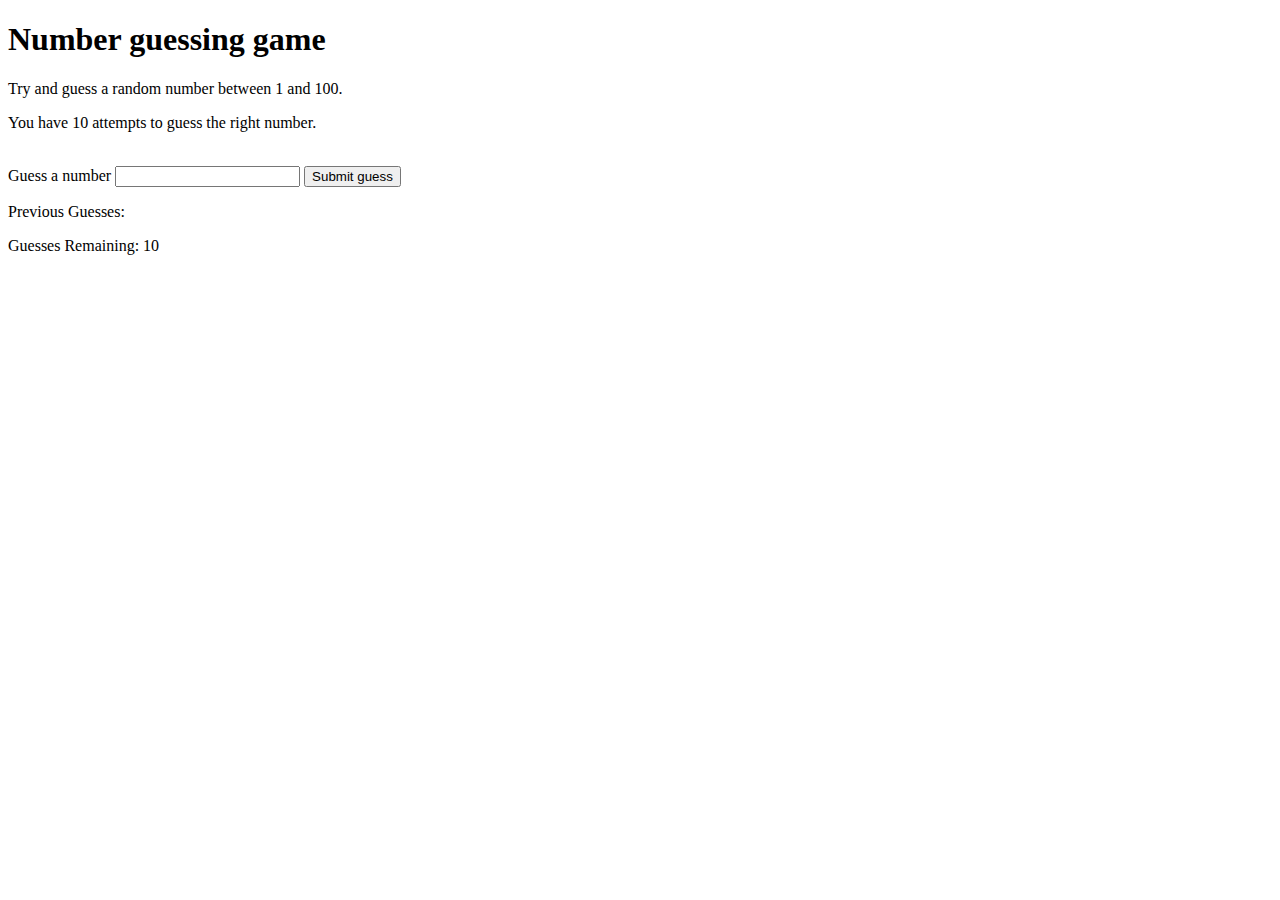
<file: index.html>
<!DOCTYPE html>
<html lang="en">
<head>
    <meta charset="UTF-8">
    <meta http-equiv="X-UA-Compatible" content="IE=edge">
    <meta name="viewport" content="width=device-width, initial-scale=1.0">
    <title>Document</title>
</head>
<body>
    <h1>Number guessing game</h1>
    <p>Try and guess a random number between 1 and 100.</p>
    <p>You have 10 attempts to guess the right number.</p>
    </br>
    <div id="wrapper">
        <form class="form">
            <label2 for="guessField" id="guess">Guess a number</label>
            <input type="text" id="guessField" class="guessField">
            <input type="submit" id="subt" value="Submit guess" class="guessSubmit">
        </form>

        <div class="resultParas">
            <p >Previous Guesses: <span class="guesses"></span></p>
            <p >Guesses Remaining: <span class="lastResult">10</span></p>
            <p class="lowOrHi"></p>
        </div>
    </div>
    <script src="./test.js"></script>
</body>
</html>
</file>
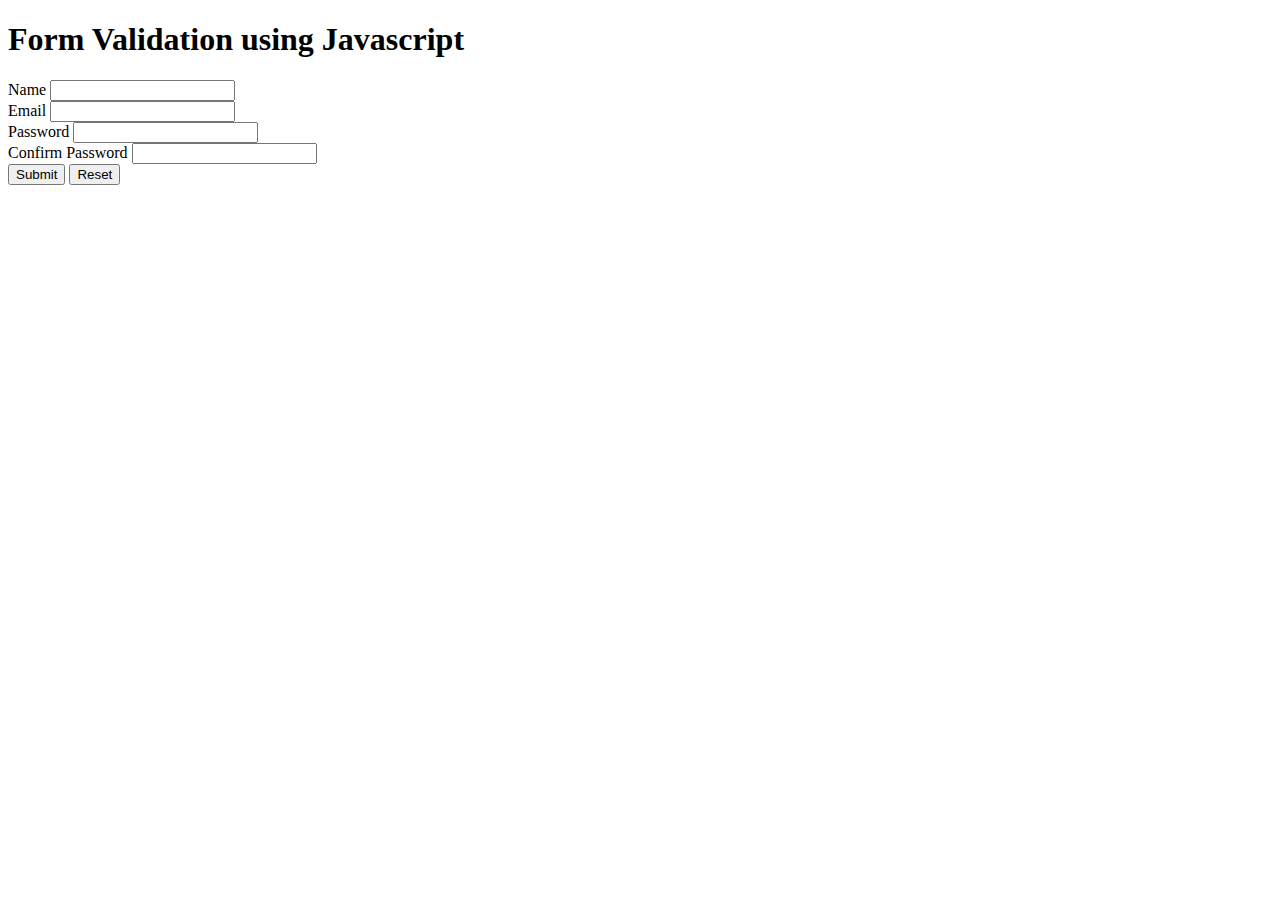
<file: form-validation/index.html>
<!DOCTYPE html>
<html lang="en">

<head>
    <meta charset="UTF-8">
    <meta http-equiv="X-UA-Compatible" content="IE=edge">
    <meta name="viewport" content="width=device-width, initial-scale=1.0">
    <script src="https://ajax.googleapis.com/ajax/libs/jquery/3.6.4/jquery.min.js"></script>
    <script src="https://maxcdn.bootstrapcdn.com/bootstrap/3.4.1/js/bootstrap.min.js"></script>
    <title>Form validation</title>
    <style>
        .color-red{
            color: #f00;
        }
    </style>
</head>

<body>
    <h1>
        Form Validation using Javascript
    </h1>

    <div class="contianer">
        <form action="#" onsubmit="return validation()" class="bg-light">
            <div class="form-group">
                <label for="name" class="">Name</label>
                <input type="text" name="name"  id="name" autocomplete="off">
                <div class="nameError"></div>
                </div>
            <div class="form-group">
                <label class="font-weight-regular"> Email </label>
                <input type="text" name="email" id="email" class="form-control" id="emails" autocomplete="off" />
                <div class="nameError"></div>
            </div>

            <div class="form-group">
                <label class="font-weight-regular"> Password </label>
                <input type="password" name="pass" class="form-control" id="pass" autocomplete="off" />
                <div class="nameError"></div>
            </div>

            <div class="form-group">
                <label class="font-weight-regular"> Confirm Password </label>
                <input type="password" name="conpass" class="form-control" id="conpass" autocomplete="off" />
                <div class="nameError"></div>
            </div>

            <input type="submit" name="submit" value="Submit" class="btn btn-primary" autocomplete="off" />
            <input type="reset" name="reset" value="Reset" class="btn btn-secondary" autocomplete="off" />
        </form>

    </div>
</body>
<script src="./form.js"></script>

</html>
</file>
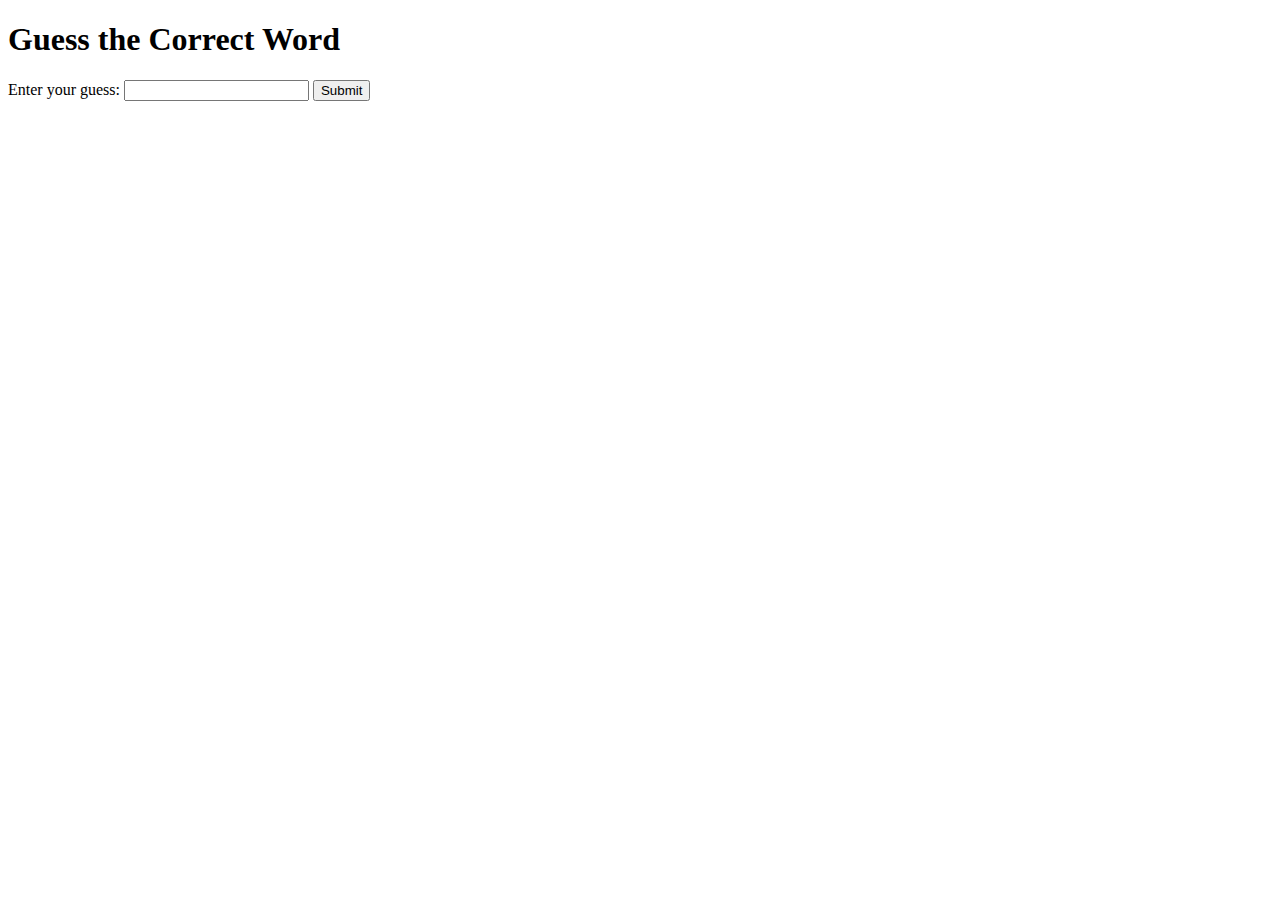
<file: input-based-decision/index.html>
<!DOCTYPE html>
<html lang="en">
<head>
    <meta charset="UTF-8">
    <meta http-equiv="X-UA-Compatible" content="IE=edge">
    <meta name="viewport" content="width=device-width, initial-scale=1.0">
    <title>Input based decision</title>
</head>
<body>
  <h1>Guess the Correct Word</h1>
    <label for="guessInput">Enter your guess:</label>
    <input type="text" id="guessInput">
    <button id ="guessWord">Submit</button>

    <div id="messageContainer"></div>
    <script src="index.js"></script>
</body>
</html>
</file>
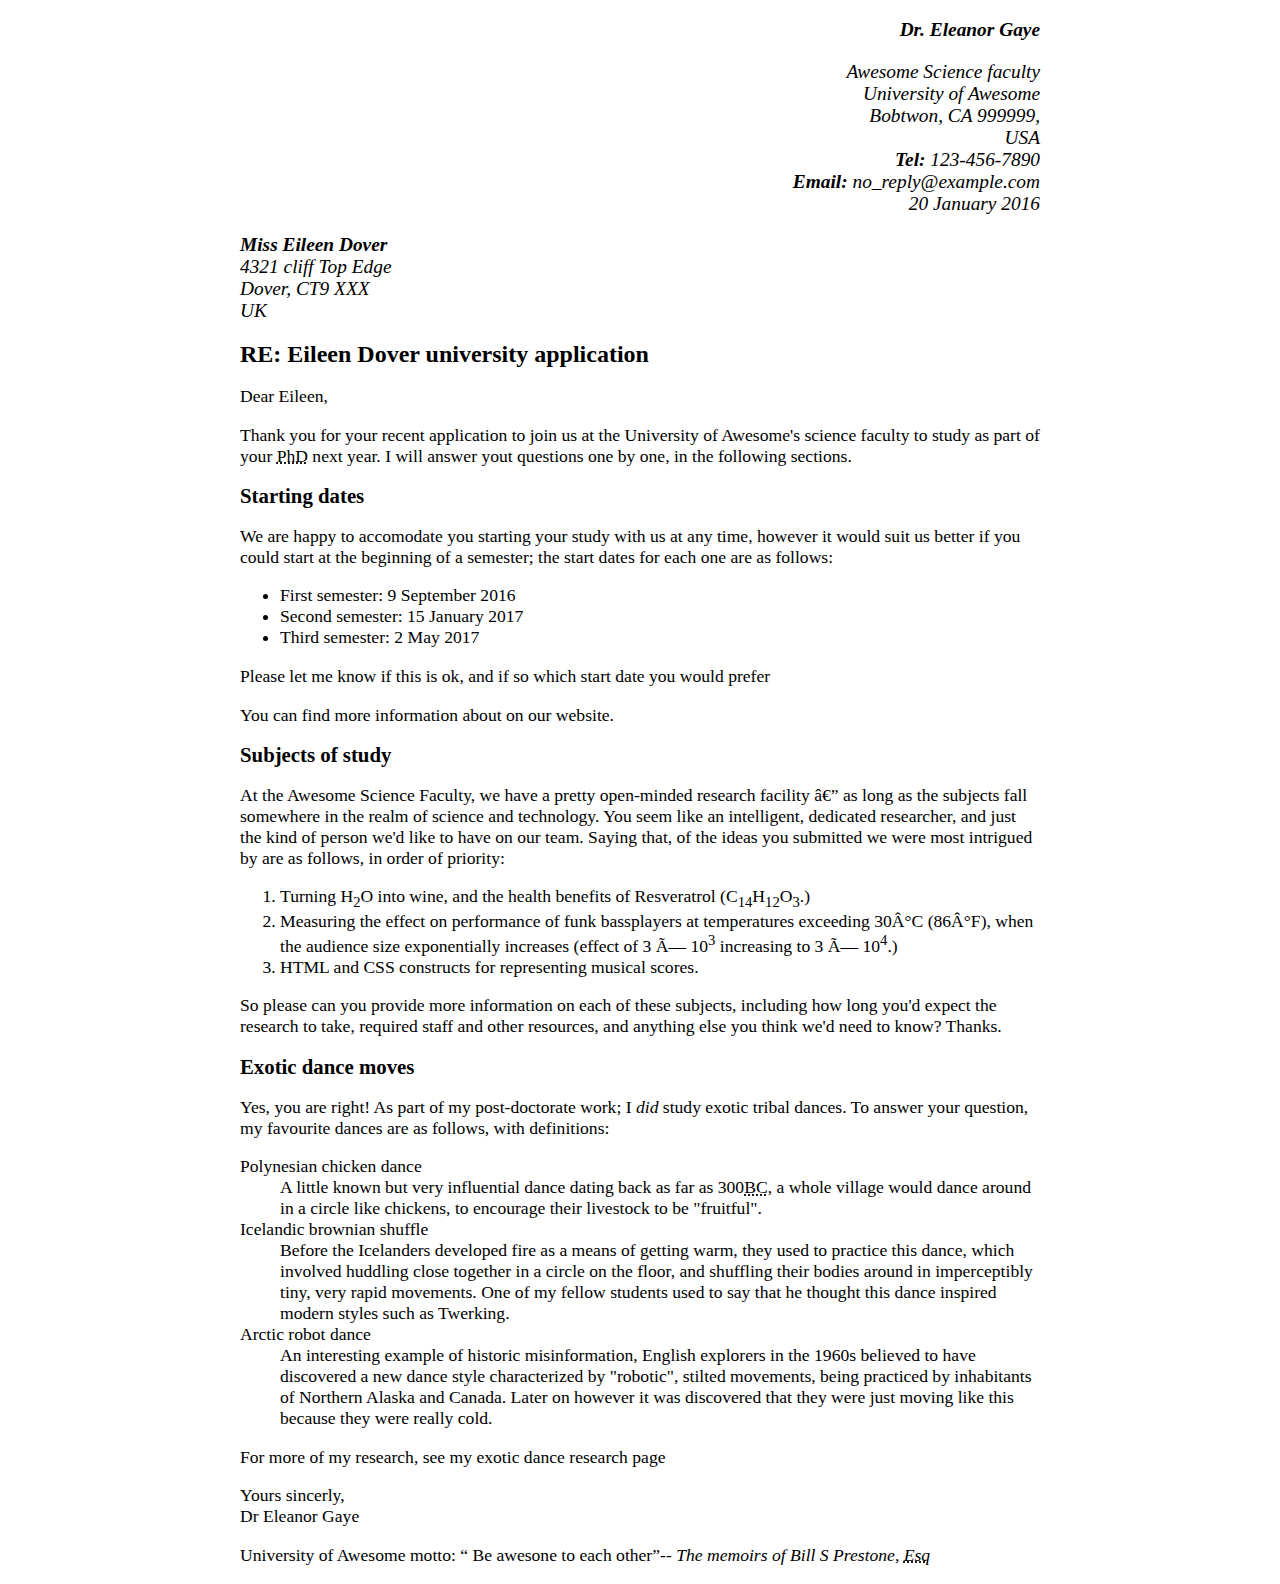
<file: markup-page/index.html>
<!DOCTYPE html>
<html lang="en">

<head>
    <meta charset="UTF-8">
    <meta http-equiv="X-UA-Compatible" content="IE=edge">
    <meta name="viewport" content="width=device-width, initial-scale=1.0">
    <link rel="stylesheet" href="style.css">
    <title>Letter mark up</title>
</head>

<body>
    <address class="header-address">
        <p><strong>Dr. Eleanor Gaye</strong></p>
        <p>Awesome Science faculty <br>
            University of Awesome <br>
            Bobtwon, CA 999999, <br>
            USA <br>
            <strong>Tel: </strong> 123-456-7890 <br>
            <strong>Email: </strong>no_reply@example.com <br>
            20 January 2016
        </p>
    </address>

    <address>
        <p><strong>Miss Eileen Dover</strong> <br>
            4321 cliff Top Edge <br>Dover, CT9 XXX <br>UK
        </p>
    </address>

    <h1>RE: Eileen Dover university application</h1>
    <p>Dear Eileen,</p>
    <p>
        Thank you for your recent application to join us at the University
        of Awesome's science faculty to study as part of your <abbr title="Dcotor of
        Philosophy">PhD</abbr>
        next year. I will answer yout questions one by one, in the following sections.
    </p>
    <h2>Starting dates</h2>
    <p>
        We are happy to accomodate you starting your study
        with us at any time, however it would suit us better
        if you could start at the beginning of a semester;
        the start dates for each one are as follows:
    </p>

    <ul>
        <li>First semester:<time datetime="2016-09-09"> 9 September 2016
            </time></li>
        <li>
            Second semester: <time datetime="2017-01-15">
                15 January 2017
            </time>
        </li>

        <li>Third semester:<time datetime="201705-02">
                2 May 2017
            </time></li>
    </ul>
    <p>Please let me know if this is ok, and if so which start date you would prefer</p>
    <p>You can find more information about <a href="http://example.com">
        </a>on our website.</p>

    <h2>Subjects of study</h2>
    <p>At the Awesome Science Faculty, we have a pretty open-minded research facility â€” as long as the subjects fall
        somewhere in the realm of science and technology. You seem like an intelligent, dedicated researcher, and just
        the kind of person we'd like to have on our team. Saying that, of the ideas you submitted we were most intrigued
        by are as follows, in order of priority:</p>

    <ol>
        <li>Turning H<sub>2</sub>O into wine, and the health benefits of Resveratrol
            (C<sub>14</sub>H<sub>12</sub>O<sub>3</sub>.)</li>
        <li>Measuring the effect on performance of funk bassplayers at temperatures exceeding 30Â°C (86Â°F), when the
            audience size exponentially increases (effect of 3 Ã— 10<sup>3</sup> increasing to 3 Ã— 10<sup>4</sup>.)
        </li>
        <li>HTML and CSS constructs for representing musical scores.</li>
    </ol>
    <p>So please can you provide more information on each of these subjects, including how long you'd expect the
        research to take, required staff and other resources, and anything else you think we'd need to know? Thanks.</p>
    
        <h2>Exotic dance moves</h2>
        <p>
            Yes, you are right! As part of my post-doctorate
            work; I <i>did</i> study exotic tribal dances. To
            answer your question, my favourite dances are as follows,
            with definitions:
        </p>

        <dl>
            <dt>Polynesian chicken dance</dt>
              <dd>A little known but very influential dance dating back as far as 300<abbr title="Before Christ">BC</abbr>, a whole village would dance around in a circle like chickens, to encourage their livestock to be "fruitful".</dd>
            <dt>Icelandic brownian shuffle</dt>
              <dd>Before the Icelanders developed fire as a means of getting warm, they used to practice this dance, which involved huddling close together in a circle on the floor, and shuffling their bodies around in imperceptibly tiny, very rapid movements. One of my fellow students used to say that he thought this dance inspired modern styles such as Twerking.</dd>
            <dt>Arctic robot dance</dt>
              <dd>An interesting example of historic misinformation, English explorers in the 1960s believed to have discovered a new dance style characterized by "robotic", stilted movements, being practiced by inhabitants of Northern Alaska and Canada. Later on however it was discovered that they were just moving like this because they were really cold.</dd>
          </dl>
          
          <p>For more of my research, see my <a href="http://example.com">
          </a>exotic dance research page</p>
          <p>
            Yours sincerly, <br>
            Dr Eleanor Gaye
          </p>
          <p>University of Awesome motto: <q
            cite="http://example.con"> Be awesone to each other</q>-- 
        <em>The memoirs of Bill S Prestone, <abbr title="Esquire">Esq</abbr>
        </em></p>

</body>

</html>
</file>
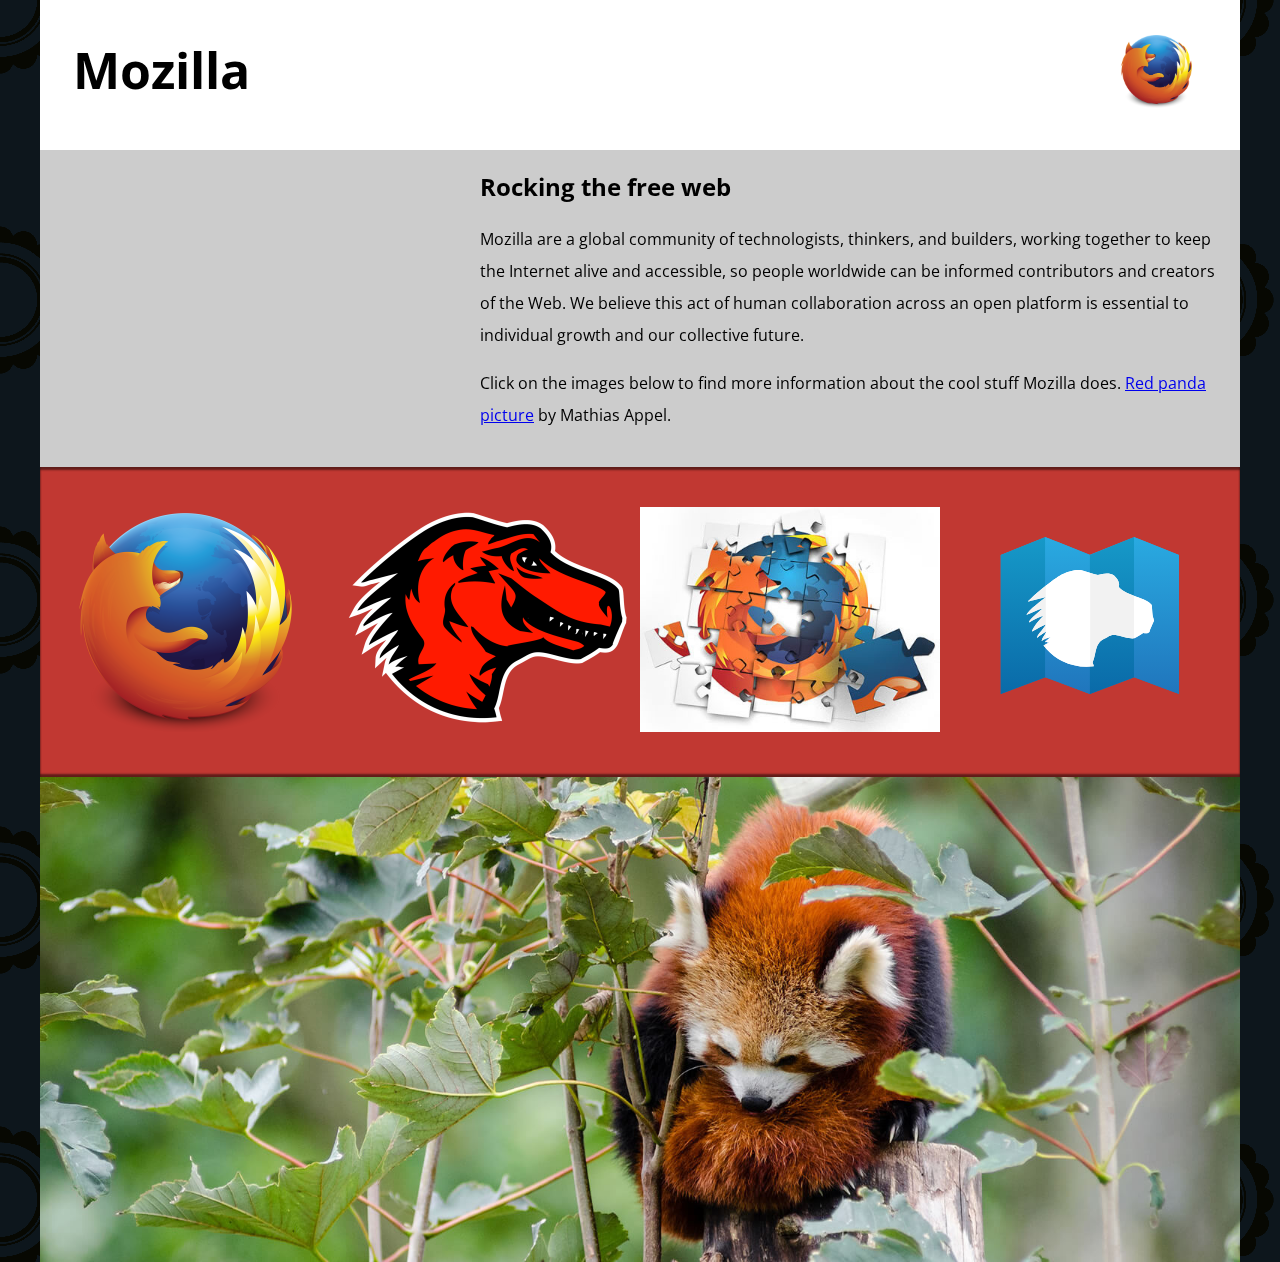
<file: mzn-splash-page/index.html>
<!DOCTYPE html>
<html lang="en-us">
  <head>
    <meta charset="utf-8">
    <meta name="viewport" content="width=device-width">
    <title>Mozilla splash page</title>
    <link href='https://fonts.googleapis.com/css?family=Open+Sans:400,700' rel='stylesheet' type='text/css'>
    <style>
      /* header and body setup */

      html {
        font-family: 'Open Sans', sans-serif;
        background: url(pattern.png);
      }

      body {
        width: 100%;
        max-width: 1200px;
        margin: 0 auto;
        background-color: white;
        position: relative;
      }

      /* Header styling */

      header {
        height: 150px;
      }

      header img {
        width: 100px;
        position: absolute;
        right: 32.5px;
        top: 32.5px;
      }

      h1 {
        font-size: 50px;
        line-height: 140px;
        margin: 0 0 0 32.5px;
      }

      /* main section and video styling */

      main {
        background: #ccc;
      }

      article {
        padding: 20px;
      }

      h2 {
        margin-top: 0;
      }

      p {
        line-height: 2;
      }

      iframe {
        float: left;
        margin: 0 20px 20px 0;
        max-width: 100%;
      }

      /* further info links */

      .further-info {
        clear: left;
        padding: 40px 0;
        background: #c13832;
        box-shadow: inset 0 3px 2px rgba(0,0,0,0.5),
                    inset 0 -3px 2px rgba(0,0,0,0.5);
      }

      .further-info a {
        width: 25%;
        display: block;
        float: left;
      }

      .further-info img {
        max-width: 100%;
      }

      .clearfix {
        clear: both;
      }

      /* Red panda image */

      .red-panda img {
        display: block;
        max-width: 100%;
      }
    </style>
  </head>
  <body>
    <header>
      <h1>Mozilla</h1>
      <!-- insert <img> element, link to the small
          version of the Firefox logo -->
          <img src="./firefox_logo-only_RGB.png" alt="" srcset="">

    </header>

    <main>
      <article>
        <!-- insert iframe from youtube -->
        <iframe width="400" height="225" src="https://www.youtube.com/embed/ojcNcvb1olg" 
        allowfullscreen
        frameborder="0">
      </iframe>

        <h2>Rocking the free web</h2>

        <p>Mozilla are a global community of technologists, thinkers, and builders, working together to keep the Internet alive and accessible, so people worldwide can be informed contributors and creators of the Web. We believe this act of human collaboration across an open platform is essential to individual growth and our collective future.</p>

        <p>Click on the images below to find more information about the cool stuff Mozilla does. <a href="https://www.flickr.com/photos/mathiasappel/21675551065/">Red panda picture</a> by Mathias Appel.</p>
      </article>

      <div class="further-info">
        <!-- insert images with srcsets and sizes -->
        <a href="https://www.mozilla.org/en-US/firefox/new/">
          <img srcset="firefox_logo-only_RGB.png 120w,
                       firefox_logo-only_RGB.png 400w"
                sizes="(max-width: 500px) 120px, 400px"
                src="firefox_logo-only_RGB.png" alt="Download Firefox">
        </a>
        <a href="https://www.mozilla.org/">
          <img srcset="mozilla-dinosaur-head.png 120w,
                       mozilla-dinosaur-head.png 400w"
               sizes="(max-width: 500px) 120px, 400px"
               src="./mozilla-dinosaur-head.png">
        </a>
        <a href="https://addons.mozilla.org/">
          <img srcset="firefox-addons.jpg 120w,
                       firefox-addons.jpg 400w"
               sizes="(max-width: 500px) 120px, 400px"
               src="./firefox-addons.jpg">
        </a>
        <a href="https://developer.mozilla.org/en-US/">
          <img srcset="mdn.svg 120w,
                       mdn.svg 400w"
                sizes="(max-width: 500px) 120px, 400px"
                src="./mdn.svg">
        </a>
        <div class="clearfix"></div>
      </div>

      <div class="red-panda">
        <!-- insert picture element -->
        <picture>
          <source media="(max-width: 600px)" srcset="red-panda-portrait-small.jpg">
          <img src="./red-panda-landscape.jpg" alt="a red panda">
        </picture>
      </div>

    </main>
  </body>
</html>
</file>
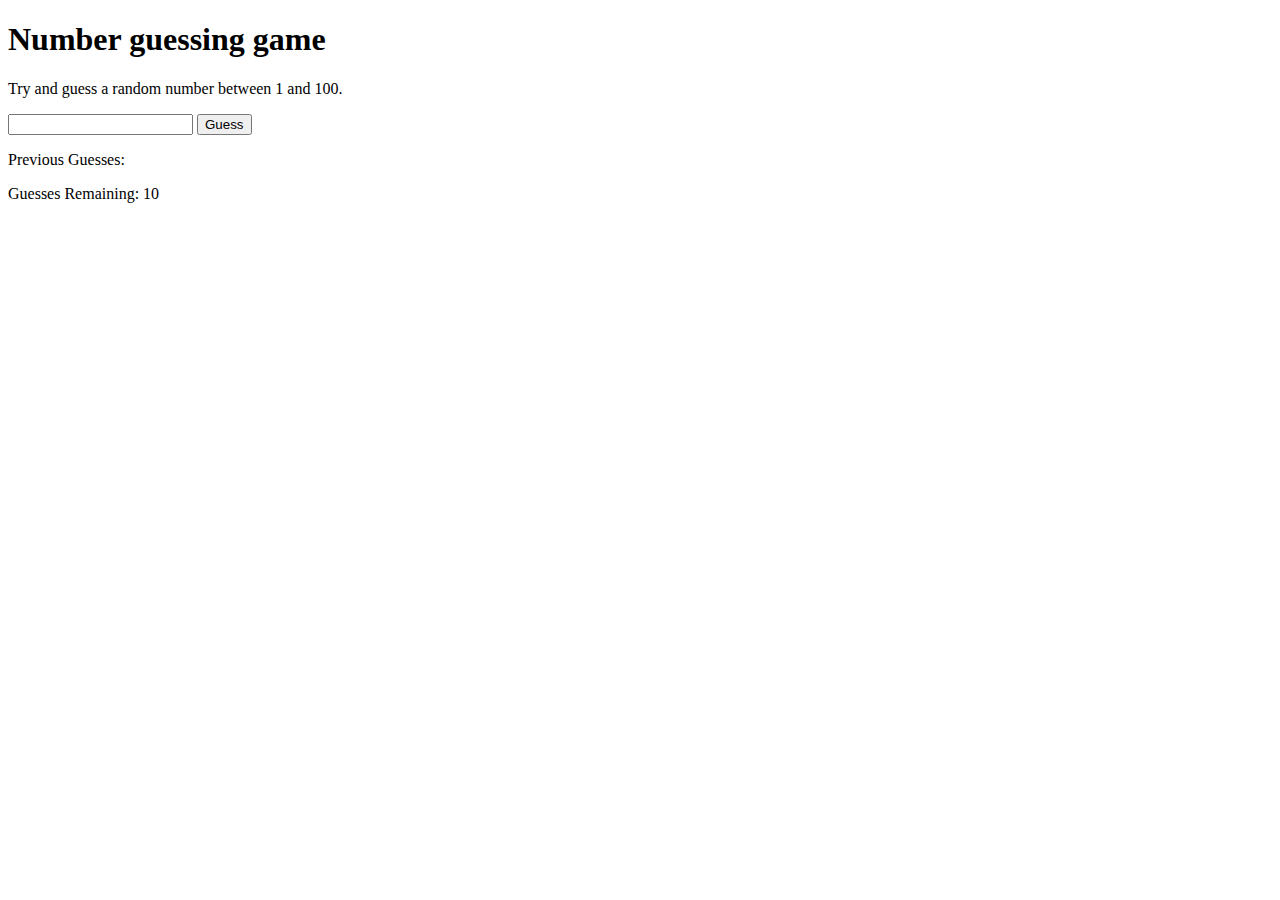
<file: number-guess/index.html>
<!DOCTYPE html>
<html lang="en">
<head>
    <meta charset="UTF-8">
    <meta http-equiv="X-UA-Compatible" content="IE=edge">
    <meta name="viewport" content="width=device-width, initial-scale=1.0">
    <title>Guess the number game</title>
</head>
<body>
    <h1>Number guessing game</h1>
    <p>Try and guess a random number between 1 and 100.</p>
    <input type="text" id="inputfrm">
    <button id="submitbtn" onclick="return validation()">Guess</button>
    <p >Previous Guesses: <span class="guesses"></span></p>
    <p >Guesses Remaining: <span class="lastResult">10</span></p>
    <p id="msg"></p>
    <script src="guess.js"></script>
</body>
</html>
</file>
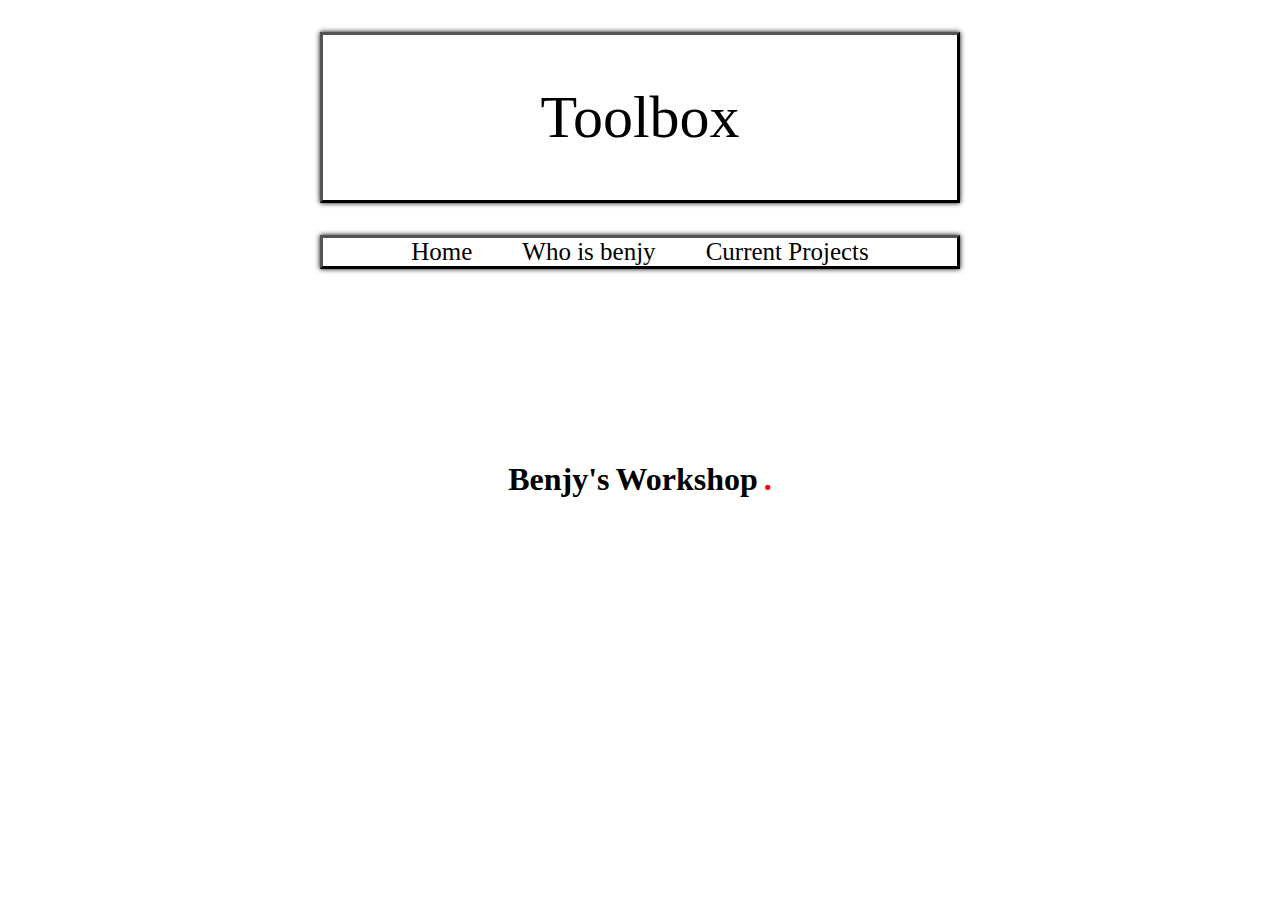
<file: portfolio-web/index.html>
<!DOCTYPE html>
<html lang="en">
<head>
    <meta charset="UTF-8">
    <meta http-equiv="X-UA-Compatible" content="IE=edge">
    <meta name="viewport" content="width=device-width, initial-scale=1.0">
    <link rel="stylesheet" href="./style/styles.css">
    <title>Benjy's Workshop</title>
</head>
<body>
    <main>
        <div class="border">
            <p>Toolbox</p>
        </div>
        <div class="border-2">
            <nav>
            <ul>
                <li><a href="">Home</a></li>
                <li><a href="">Who is benjy</a></li>
                <li><a href="">Current Projects</a></li>
            </ul>
            </nav>
    
        </div>
       <h1>Benjy's <span> Workshop</span><span class="dot">.</span></h1>
    </main>
    </div>
</body>
</html>
</file>
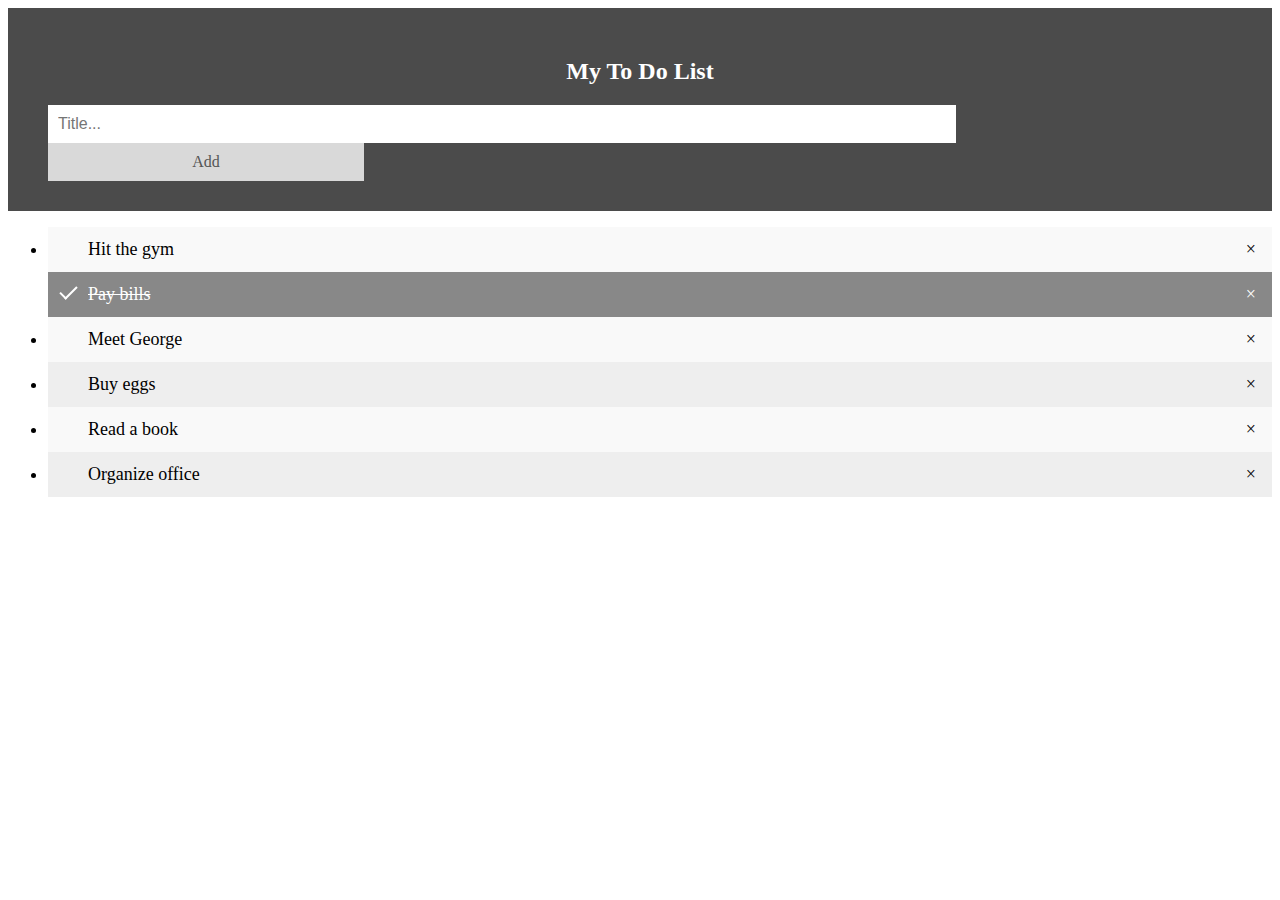
<file: TO-DO-APP/index.html>
<!DOCTYPE html>
<html lang="en">
  <head>
    <meta charset="UTF-8">
    <meta name="viewport" content="width=device-width, initial-scale=1.0">
    <meta http-equiv="X-UA-Compatible" content="ie=edge">
    <title>TO-DO APP</title>
    <link rel="stylesheet" href="styles.css">
  </head>
  <body>

    <div class="bg">
        <div id="myDIV" class="header">
            <h2>My To Do List</h2>
            <input type="text" id="myInput" placeholder="Title...">
            <span onclick="newElement()" class="addBtn">Add</span>
          </div>
          
          <ul id="myUL">
            <li>Hit the gym</li>
            <li class="checked">Pay bills</li>
            <li>Meet George</li>
            <li>Buy eggs</li>
            <li>Read a book</li>
            <li>Organize office</li>
          </ul>
  </div>
	<script src="./to-do.js"></script>
  </body>

</html>
</body>
</html>
</file>
<file: markup-page/style.css>
body{
    max-width: 800px;
    margin: 0 auto;
}

.header-address{
    text-align: right;
}

h1{
    font-size: 1.5em;
}

h2{
    font-size: 1.3em;
}
p, ul, ol, dl, address{
    font-size: 1.1em;
}
</file>
<file: portfolio-web/style/styles.css>
*, html {
    margin: 0;
    padding: 0;
    box-sizing: border-box;
  }




.border{
    display: flex;
    justify-content: center;
    border-style: outset;
    border-color: black;
    box-shadow: 0px 0px 5px black;
    margin: 2rem auto;
    width: 50%;
}
.border-2{
    display: flex;
    justify-content: center;
    border-style: outset;
    border-color: black;
    box-shadow: 0px 0px 5px black;
    width: 50%;
    height: 100%;
    margin: 2rem auto;
}

nav ul{
    display: flex;
    align-items: center;
    justify-content: center;
}

ul{
    list-style-type: none;
    margin: 0;
    padding: 0;
    justify-content: center;
    
}

li{
    display: inline-flex;
    padding: 0 25px;
}

li a{
    text-decoration: none;
    font-size: 25px;
    color: black;
}

.border > p{
    font-size: 60px;
    font-family: "Mulish";
    padding: 3rem;
    text-align: center;
}

h1{
    display: flex;
    justify-content: center;
    padding: 10rem;
    gap: 6px;
    font-family: "Mulish"
}

.dot{
   color: red; 
}



@media only screen and (min-width: 375px){
    
    .border-2{
        width: 100%;
    }
    .border{
        width: 100%;
    }
}

@media screen and (min-width: 1027px ) {
    
    .border-2{
        width: 50%;
    }
    .border{
        width: 50%;
    }

}
</file>
<file: TO-DO-APP/styles.css>
/* .bg{
    background-image: url("./background2.jpg");
    min-height: 100vh;
    background-repeat: no-repeat;
    background-size: cover;
} */

h2{
    color: white;
}
ul li {
    cursor: pointer;
    position: relative;
    padding: 12px 8px 12px 40px;
    background: #eee;
    font-size: 18px;
    transition: 0.2s;
  
    /* make the list items unselectable */
    -webkit-user-select: none;
    -moz-user-select: none;
    -ms-user-select: none;
    user-select: none;
  }

  /* Set all odd list items to a different color (zebra-stripes) */
ul li:nth-child(odd) {
    background: #f9f9f9;
  }
  
  /* Darker background-color on hover */
  ul li:hover {
    background: #ddd;
  }
  
  /* When clicked on, add a background color and strike out text */
  ul li.checked {
    background: #888;
    color: #fff;
    text-decoration: line-through;
  }
  
  /* Add a "checked" mark when clicked on */
  ul li.checked::before {
    content: '';
    position: absolute;
    border-color: #fff;
    border-style: solid;
    border-width: 0 2px 2px 0;
    top: 10px;
    left: 16px;
    transform: rotate(45deg);
    height: 15px;
    width: 7px;
  }
  /* Style the close button */
.close {
    position: absolute;
    right: 0;
    top: 0;
    padding: 12px 16px 12px 16px;
  }
  
  .close:hover {
    background-color: #f44336;
    color: black;
  }
  /* Style the header */
.header {
    background-color: #4b4b4b;
    padding: 30px 40px;
    color: white;
    text-align: center;
  }
  
  /* Clear floats after the header */
  .header:after {
    content: "";
    display: table;
    clear: both;
  }
  
  /* Style the input */
  input {
    margin: 0;
    border: none;
    border-radius: 0;
    width: 75%;
    padding: 10px;
    float: left;
    font-size: 16px;
  }
  
  /* Style the "Add" button */
  .addBtn {
    padding: 10px;
    width: 25%;
    background: #d9d9d9;
    color: #555;
    float: left;
    text-align: center;
    font-size: 16px;
    cursor: pointer;
    transition: 0.3s;
    border-radius: 0;
  }
  
  .addBtn:hover {
    background-color: #bbb;
  }

input[type="text"]{
    color: black;
}
</file>
